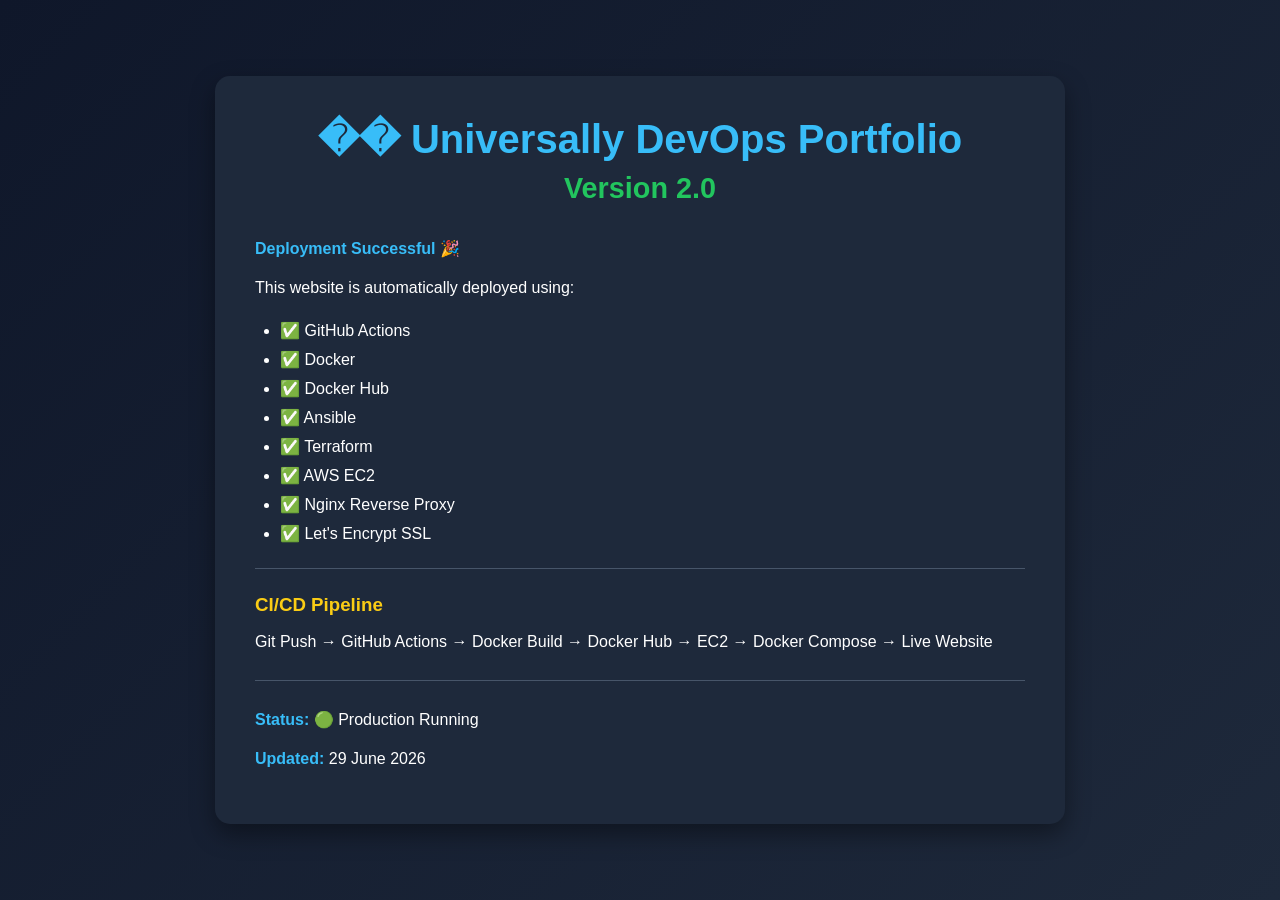
<file: index.html>
<!DOCTYPE html>
<html lang="en">
<head>
    <meta charset="UTF-8">
    <meta name="viewport" content="width=device-width, initial-scale=1.0">
    <title>Universally | DevOps Portfolio</title>
    <link rel="stylesheet" href="style.css">
</head>
<body>

    <div class="container">
        <h1>�� Universally DevOps Portfolio</h1>

        <h2>Version 2.0</h2>

        <p><strong>Deployment Successful 🎉</strong></p>

        <p>This website is automatically deployed using:</p>

        <ul>
            <li>✅ GitHub Actions</li>
            <li>✅ Docker</li>
            <li>✅ Docker Hub</li>
            <li>✅ Ansible</li>
            <li>✅ Terraform</li>
            <li>✅ AWS EC2</li>
            <li>✅ Nginx Reverse Proxy</li>
            <li>✅ Let's Encrypt SSL</li>
        </ul>

        <hr>

        <h3>CI/CD Pipeline</h3>

        <p>
            Git Push →
            GitHub Actions →
            Docker Build →
            Docker Hub →
            EC2 →
            Docker Compose →
            Live Website
        </p>

        <hr>

        <p><strong>Status:</strong> 🟢 Production Running</p>

        <p><strong>Updated:</strong> 29 June 2026</p>
    </div>

</body>
</html>
</file>
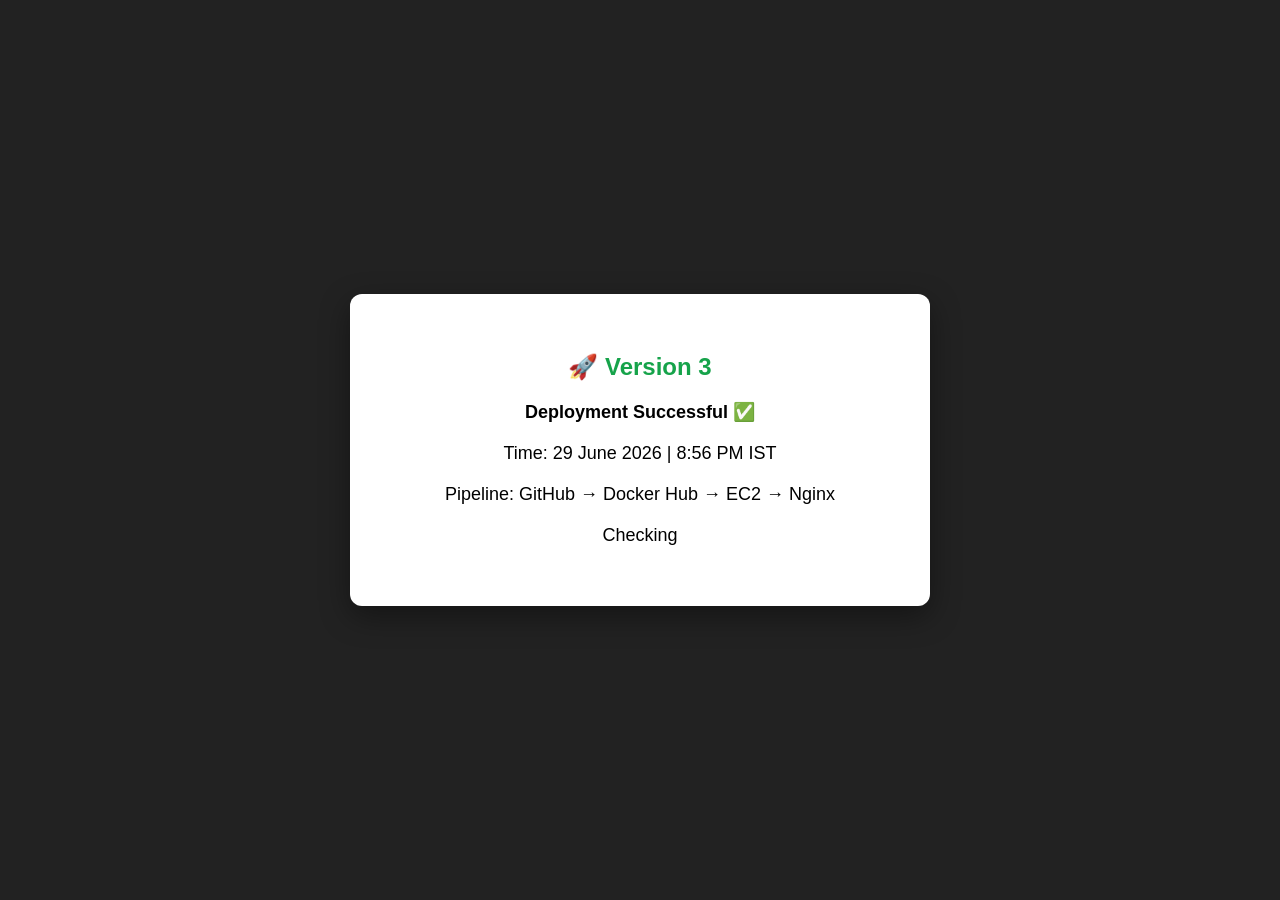
<file: app/index.html>
<!DOCTYPE html>
<html lang="en">
<head>
    <meta charset="UTF-8">
    <meta name="viewport" content="width=device-width, initial-scale=1.0">
    <title>Warehouse Dashboard</title>

    <style>
        body {
            margin: 0;
            font-family: Arial, Helvetica, sans-serif;
            background: #222;
            display: flex;
            justify-content: center;
            align-items: center;
            min-height: 100vh;
        }

        .container {
            width: 500px;
            background: #ffffff;
            padding: 40px;
            border-radius: 12px;
            text-align: center;
            box-shadow: 0 10px 30px rgba(0,0,0,0.4);
        }

        h1 {
            color: #2563eb;
            margin-bottom: 10px;
            font-size: 40px;
        }

        h2 {
            color: #16a34a;
            margin-bottom: 20px;
        }

        p {
            font-size: 18px;
            margin-bottom: 20px;
        }

        ul {
            list-style: none;
            padding: 0;
            margin: 0;
        }

        li {
            padding: 6px 0;
            font-size: 18px;
        }
    </style>

</head>

<body>

<div class="container">

 <h2>🚀 Version 3</h2>

<p><strong>Deployment Successful ✅</strong></p>

<p>Time: 29 June 2026 | 8:56 PM IST</p>

<p>Pipeline: GitHub → Docker Hub → EC2 → Nginx</p>

<p>Checking </p>

    

</div>

</body>
</html>
</file>
<file: style.css>
* {
    margin: 0;
    padding: 0;
    box-sizing: border-box;
}

body {
    font-family: Arial, Helvetica, sans-serif;
    background: linear-gradient(135deg, #0f172a, #1e293b);
    color: #ffffff;
    min-height: 100vh;
    display: flex;
    justify-content: center;
    align-items: center;
}

.container {
    width: 90%;
    max-width: 850px;
    background: #1e293b;
    border-radius: 15px;
    padding: 40px;
    box-shadow: 0 10px 25px rgba(0, 0, 0, 0.4);
}

h1 {
    text-align: center;
    color: #38bdf8;
    margin-bottom: 10px;
    font-size: 2.5rem;
}

h2 {
    text-align: center;
    color: #22c55e;
    margin-bottom: 30px;
    font-size: 1.8rem;
}

h3 {
    margin: 20px 0 10px;
    color: #facc15;
}

p {
    margin: 12px 0;
    line-height: 1.7;
    font-size: 1rem;
}

ul {
    margin: 20px 0;
    padding-left: 25px;
}

ul li {
    margin: 10px 0;
    font-size: 1rem;
}

hr {
    border: none;
    border-top: 1px solid #475569;
    margin: 25px 0;
}

strong {
    color: #38bdf8;
}

.pipeline {
    background: #0f172a;
    padding: 15px;
    border-radius: 10px;
    text-align: center;
    font-weight: bold;
    color: #22c55e;
    margin-top: 20px;
}

.footer {
    text-align: center;
    margin-top: 30px;
    color: #94a3b8;
    font-size: 0.9rem;
}
</file>
